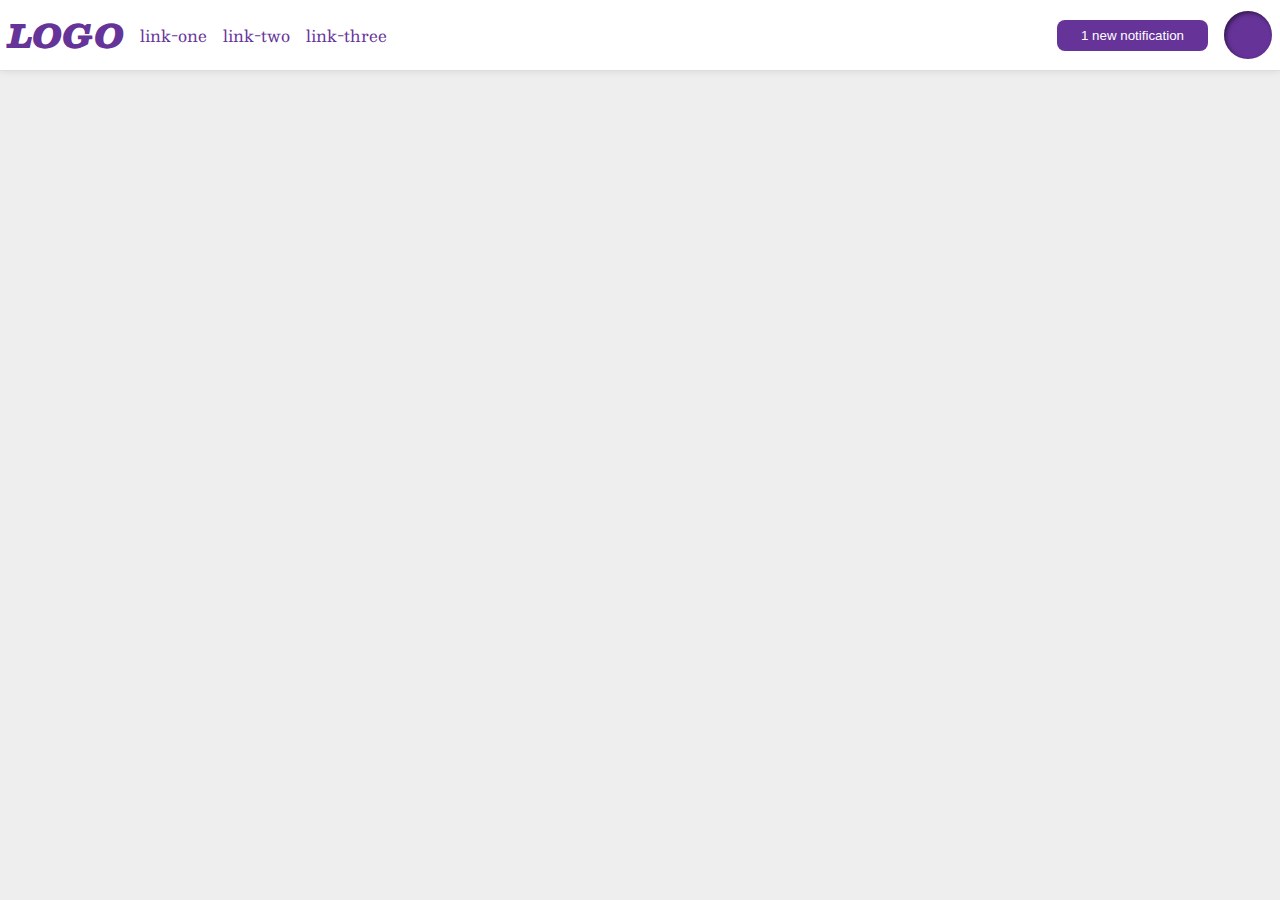
<file: flex/03-flex-header-2/index.html>
<!DOCTYPE html>
<html lang="en">
  <head>
    <meta charset="UTF-8">
    <meta http-equiv="X-UA-Compatible" content="IE=edge">
    <meta name="viewport" content="width=device-width, initial-scale=1.0">
    <title>Flex Header 2</title>
    <link rel="stylesheet" href="style.css">
  </head>
  <body>
    <div class="header">
      <div class="header-left">
        <div class="logo">
         LOGO
        </div>
        <ul class="links">
          <li><a href="google.com">link-one</a></li>
          <li><a href="google.com">link-two</a></li>
          <li><a href="google.com">link-three</a></li>
        </ul>
      </div>
      <div class="header-right">
        <button class="notifications">
          1 new notification
        </button>
        <div class="profile-image"></div>
      </div>
    </div>
  </body>
</html>
</file>
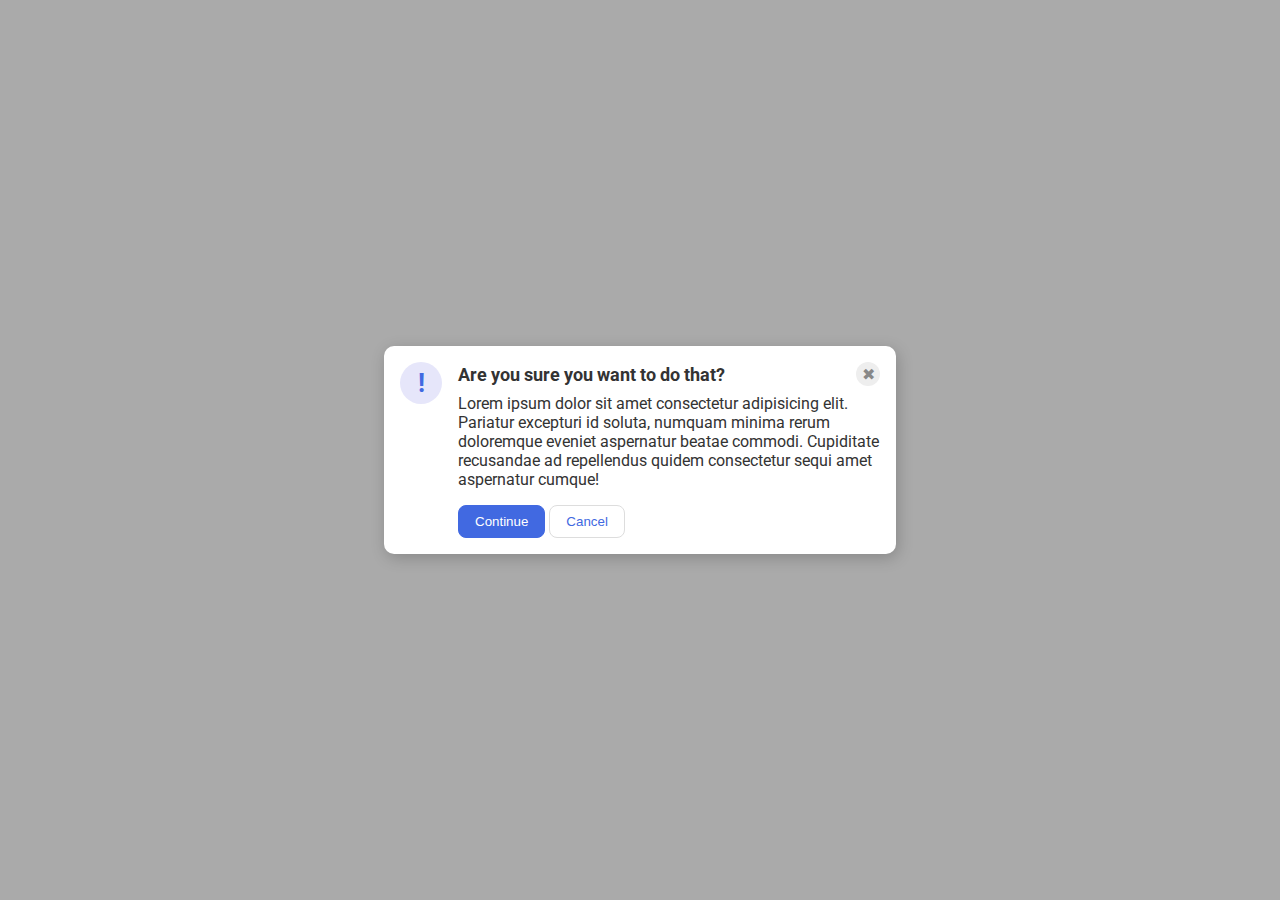
<file: flex/05-flex-modal/index.html>
<!DOCTYPE html>
<html lang="en">
  <head>
    <meta charset="UTF-8" />
    <meta http-equiv="X-UA-Compatible" content="IE=edge" />
    <meta name="viewport" content="width=device-width, initial-scale=1.0" />
    <link rel="stylesheet" href="style.css" />
    <title>Modal</title>
  </head>
  <body>
    <div class="modal">
      <div class="icon">!</div>
      <div class="message">
        <div class="header">
          Are you sure you want to do that?
          <div class="close-button">✖</div>
        </div>
        <div class="text">
          Lorem ipsum dolor sit amet consectetur adipisicing elit. Pariatur
          excepturi id soluta, numquam minima rerum doloremque eveniet
          aspernatur beatae commodi. Cupiditate recusandae ad repellendus quidem
          consectetur sequi amet aspernatur cumque!
        </div>
        <button class="continue">Continue</button>
        <button class="cancel">Cancel</button>
      </div>
    </div>
  </body>
</html>
</file>
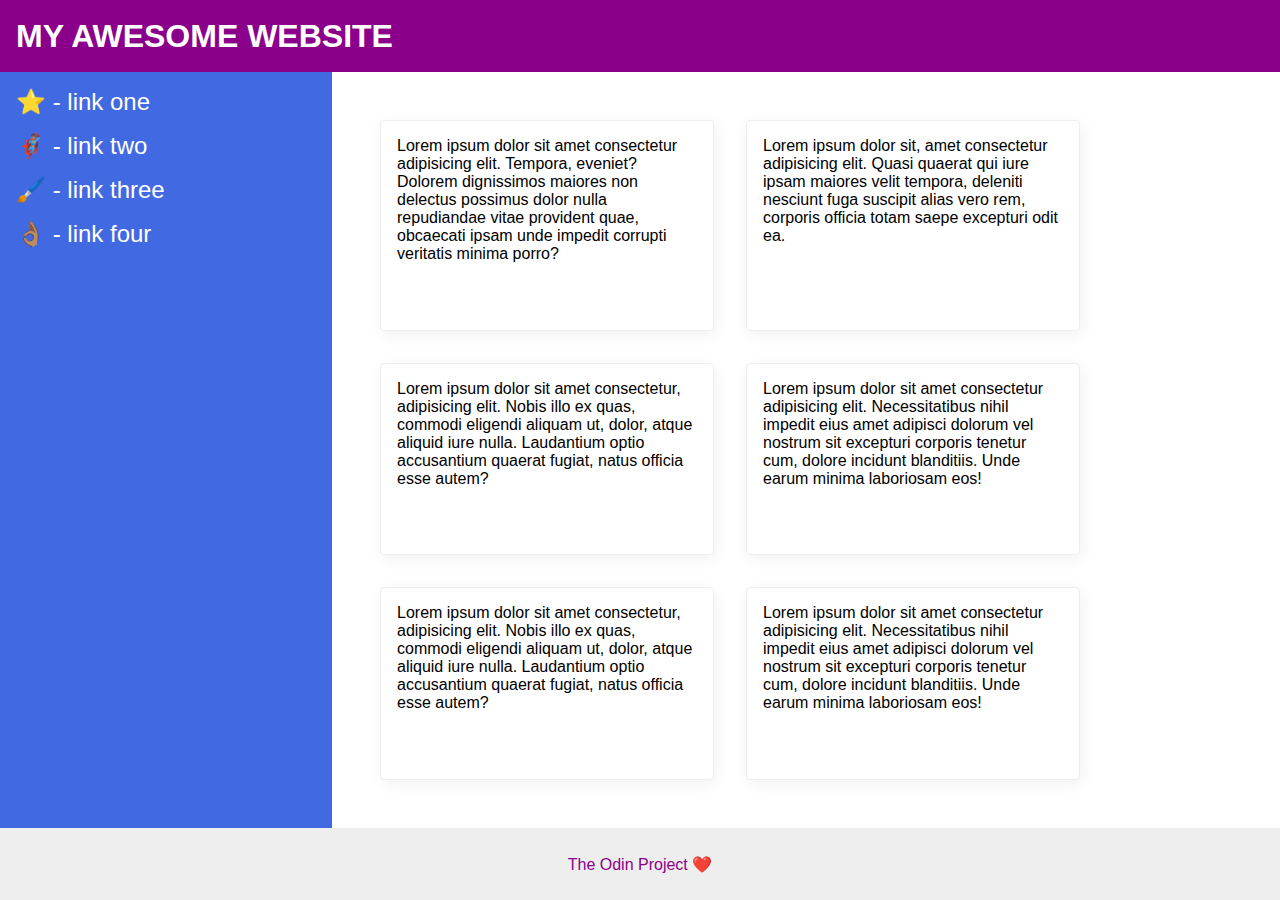
<file: flex/07-flex-layout-2/index.html>
<!DOCTYPE html>
<html lang="en">
  <head>
    <meta charset="UTF-8" />
    <meta http-equiv="X-UA-Compatible" content="IE=edge" />
    <meta name="viewport" content="width=device-width, initial-scale=1.0" />
    <title>The Holy Grail</title>
    <link rel="stylesheet" href="style.css" />
  </head>
  <body>
    <div class="header">MY AWESOME WEBSITE</div>
    <div class="container">
      <div class="sidebar">
        <ul>
          <li><a href="#">⭐ - link one</a></li>
          <li><a href="#">🦸🏽‍♂️ - link two</a></li>
          <li><a href="#">🖌️ - link three</a></li>
          <li><a href="#">👌🏽 - link four</a></li>
        </ul>
      </div>
      <div class="cards">
        <div class="card">
          Lorem ipsum dolor sit amet consectetur adipisicing elit. Tempora,
          eveniet? Dolorem dignissimos maiores non delectus possimus dolor nulla
          repudiandae vitae provident quae, obcaecati ipsam unde impedit
          corrupti veritatis minima porro?
        </div>
        <div class="card">
          Lorem ipsum dolor sit, amet consectetur adipisicing elit. Quasi
          quaerat qui iure ipsam maiores velit tempora, deleniti nesciunt fuga
          suscipit alias vero rem, corporis officia totam saepe excepturi odit
          ea.
        </div>
        <div class="card">
          Lorem ipsum dolor sit amet consectetur, adipisicing elit. Nobis illo
          ex quas, commodi eligendi aliquam ut, dolor, atque aliquid iure nulla.
          Laudantium optio accusantium quaerat fugiat, natus officia esse autem?
        </div>
        <div class="card">
          Lorem ipsum dolor sit amet consectetur adipisicing elit.
          Necessitatibus nihil impedit eius amet adipisci dolorum vel nostrum
          sit excepturi corporis tenetur cum, dolore incidunt blanditiis. Unde
          earum minima laboriosam eos!
        </div>
        <div class="card">
          Lorem ipsum dolor sit amet consectetur, adipisicing elit. Nobis illo
          ex quas, commodi eligendi aliquam ut, dolor, atque aliquid iure nulla.
          Laudantium optio accusantium quaerat fugiat, natus officia esse autem?
        </div>
        <div class="card">
          Lorem ipsum dolor sit amet consectetur adipisicing elit.
          Necessitatibus nihil impedit eius amet adipisci dolorum vel nostrum
          sit excepturi corporis tenetur cum, dolore incidunt blanditiis. Unde
          earum minima laboriosam eos!
        </div>
      </div>
    </div>
    <div class="footer">The Odin Project ❤️</div>
  </body>
</html>
</file>
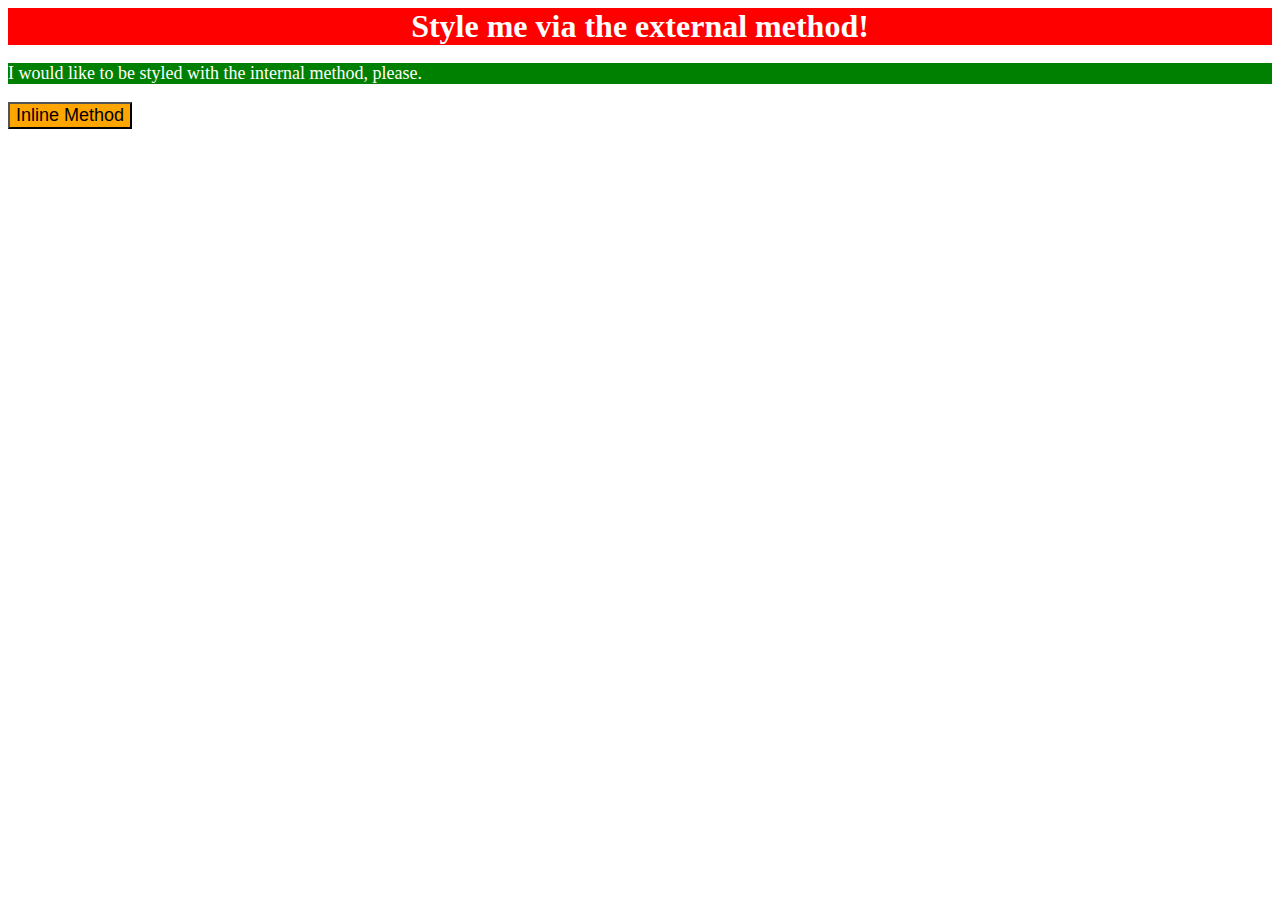
<file: foundations/01-css-methods/index.html>
<!DOCTYPE html>
<html lang="en">
  <head>
    <meta charset="UTF-8">
    <meta http-equiv="X-UA-Compatible" content="IE=edge">
    <meta name="viewport" content="width=device-width, initial-scale=1.0">
    <link rel="stylesheet" href="./styles.css">
    <title>Methods for Adding CSS</title>
    <style>
      p {
        background-color: green;
        color: white;
        font-size: 18px;
      }
    </style>
  </head>
  <body>
    <div>Style me via the external method!</div>
    <p>I would like to be styled with the internal method, please.</p>
    <button style="background-color: orange; font-size: 18px;">Inline Method</button>
  </body>
</html>
</file>
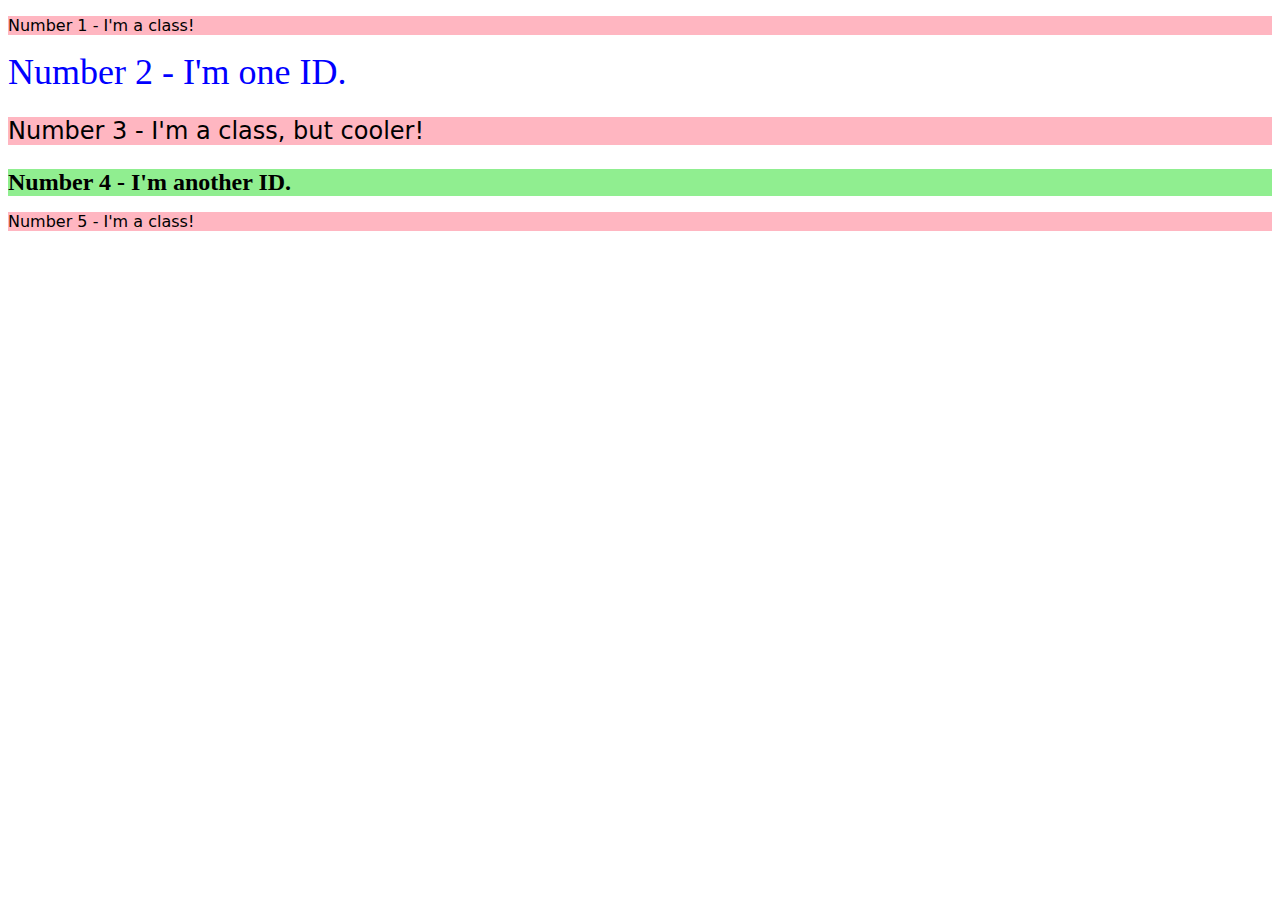
<file: foundations/02-class-id-selectors/index.html>
<!DOCTYPE html>
<html lang="en">
  <head>
    <meta charset="UTF-8">
    <meta http-equiv="X-UA-Compatible" content="IE=edge">
    <meta name="viewport" content="width=device-width, initial-scale=1.0">
    <title>Class and ID Selectors</title>
    <link rel="stylesheet" href="style.css">
  </head>
  <body>
    <p class="odd">Number 1 - I'm a class!</p>
    <div id="second">Number 2 - I'm one ID.</div>
    <p class="odd three">Number 3 - I'm a class, but cooler!</p>
    <div id="fourth">Number 4 - I'm another ID.</div>
    <p class="odd">Number 5 - I'm a class!</p>
  </body>
</html>
</file>
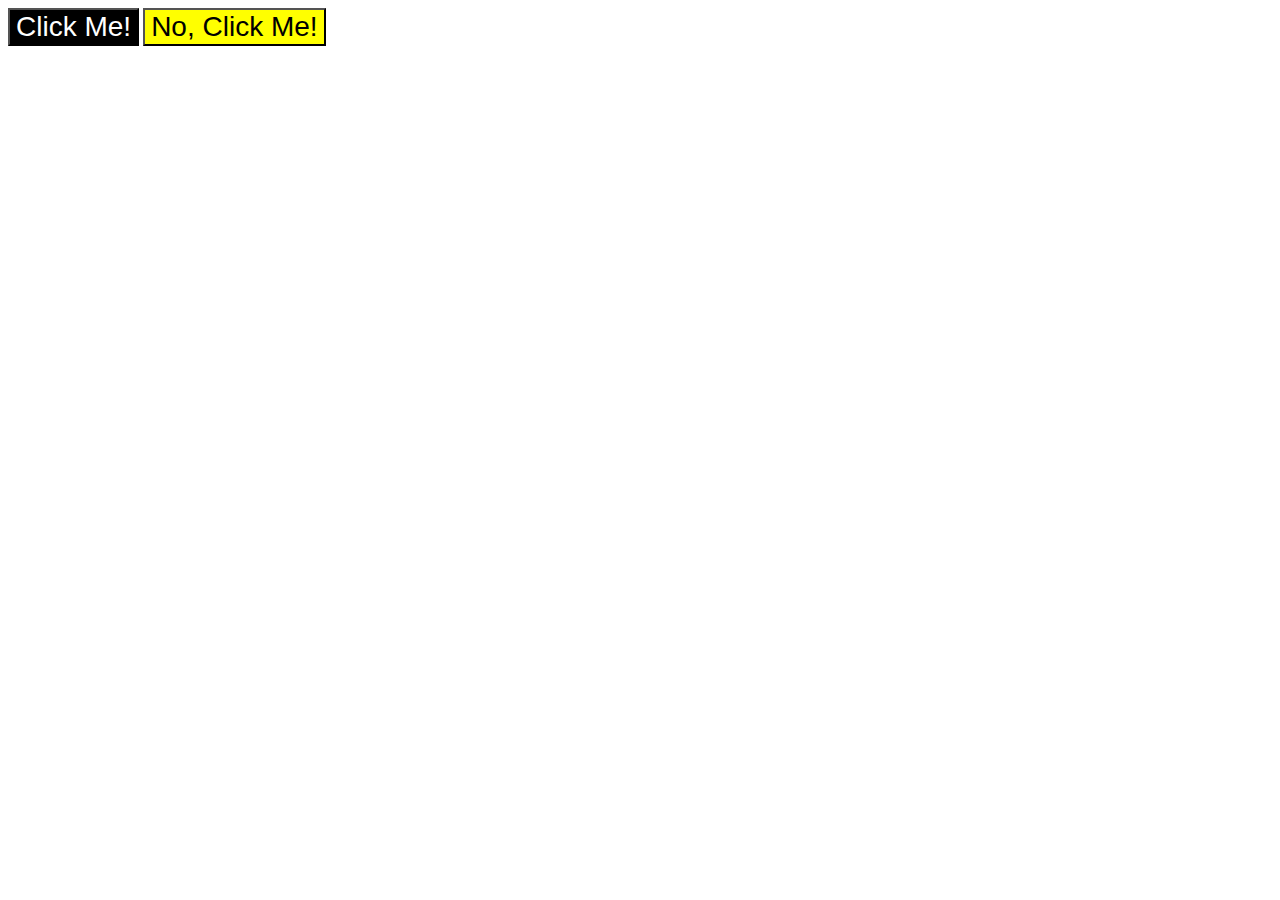
<file: foundations/03-grouping-selectors/index.html>
<!DOCTYPE html>
<html lang="en">
  <head>
    <meta charset="UTF-8">
    <meta http-equiv="X-UA-Compatible" content="IE=edge">
    <meta name="viewport" content="width=device-width, initial-scale=1.0">
    <title>Grouping Selectors</title>
    <link rel="stylesheet" href="style.css">
  </head>
  <body>
    <button class="first">Click Me!</button>
    <button class="second">No, Click Me!</button>
  </body>
</html>
</file>
<file: flex/03-flex-header-2/style.css>
/* this is some magical font-importing.  
you'll learn about it later. */
@import url('https://fonts.googleapis.com/css2?family=Besley:ital,wght@0,400;1,900&display=swap');

body {
  margin: 0;
  background: #eee;
  font-family: Besley, serif;
}

.header {
  background: white;
  border-bottom: 1px solid #ddd;
  box-shadow: 0 0 8px rgba(0,0,0,.1);
  display: flex;
  justify-content: space-between;
  padding: 8px;
}

.header-left, .header-right {
  display: flex;
  align-items: center;
  gap: 16px;
}

.profile-image {
  background: rebeccapurple;
  box-shadow: inset 2px 2px 4px rgba(0,0,0,.5);
  border-radius: 50%;
  width: 48px;
  height: 48px;
}

.logo {
  color: rebeccapurple;
  font-size: 32px;
  font-weight: 900;
  font-style: italic;
}

button {
  border: none;
  border-radius: 8px;
  background: rebeccapurple;
  color: white;
  padding: 8px 24px;
}

a {
  /* this removes the line under our links */
  text-decoration: none;
  color: rebeccapurple;
}

ul {
  list-style-type: none;
  display: flex;
  gap: 16px;
  padding: 0;
  margin: 0;
}
</file>
<file: flex/05-flex-modal/style.css>
@import url('https://fonts.googleapis.com/css2?family=Roboto:wght@400;700&display=swap');

html, body {
  height: 100%;
}

body {
  font-family: Roboto, sans-serif;
  margin: 0;
  background: #aaa;
  color: #333;
  /* I'll give you this one for free lol */
  display: flex;
  align-items: center;
  justify-content: center;
}

.modal {
  background: white;
  width: 480px;
  border-radius: 10px;
  box-shadow: 2px 4px 16px rgba(0,0,0,.2);
  display: flex;
  padding: 16px;
  gap: 16px;
}

.icon {
  color: royalblue;
  font-size: 26px;
  font-weight: 700;
  background: lavender;
  width: 42px;
  height: 42px;
  border-radius: 50%;
  display: flex;
  align-items: center;
  justify-content: center;
  flex-shrink: 0;
}

.close-button {
  background: #eee;
  border-radius: 50%;
  color: #888;
  font-weight: 400;
  font-size: 16px;
  height: 24px;
  width: 24px;
  display: flex;
  align-items: center;
  justify-content: center;
  flex-shrink: 0;
}

button {
  padding: 8px 16px;
  border-radius: 8px;
}

button.continue {
  background: royalblue;
  border: 1px solid royalblue;
  color: white;
}

button.cancel {
  background: white;
  border: 1px solid #ddd;
  color: royalblue;
  justify-self: flex-end;
  align-self: flex-end;
}

.header {
  display: flex;
  align-items: center;
  justify-content: space-between;
  font-weight: 700;
  font-size: 18px;
  margin-bottom: 8px;
}

.text {
  margin-bottom: 16px;
}
</file>
<file: flex/07-flex-layout-2/style.css>
body {
  font-family: -apple-system, BlinkMacSystemFont, 'Segoe UI', Roboto, Oxygen, Ubuntu, Cantarell, 'Open Sans', 'Helvetica Neue', sans-serif;
  margin: 0;
  min-height: 100vh;
  display: flex;
  flex-direction: column;
}

.header {
  height: 72px;
  background: darkmagenta;
  color: white;
  font-size: 32px;
  font-weight: 900;
  display: flex;
  align-items: center;
  padding-left: 16px;
}

.footer {
  height: 72px;
  background: #eee;
  color: darkmagenta;
  display: flex;
  justify-content: center;
  align-items: center;
}

.container {
  display: flex;
  flex: 1;
}

.sidebar {
  width: 300px;
  background: royalblue;
  flex-shrink: 0;
  padding: 16px;
}

a {
  font-size: 24px;
  color: white;
  text-decoration: none;
}

ul {
  list-style: none;
  padding: 0;
  margin: 0;
}

li {
  margin-bottom: 16px;
}

.cards {
  display: flex;
  flex-wrap: wrap;
  padding: 32px;
}

.card {
  border: 1px solid #eee;
  box-shadow: 2px 4px 16px rgba(0,0,0,.06);
  border-radius: 4px;
  padding: 16px;
  margin: 16px;
  width: 300px;
}
</file>
<file: foundations/01-css-methods/styles.css>
div {
    background-color: red; color: white; font-size: 32px; text-align: center; font-weight: bold;
}
</file>
<file: foundations/02-class-id-selectors/style.css>
.odd {
    background-color: lightpink;
    font-family: Verdana, 'DejaVu Sans', sans-serif;
}
#second {
    color: blue; font-size: 36px;
}
.three {
    font-size: 24px;
}
#fourth {
    background-color: lightgreen;
    font-size: 24px;
    font-weight: bold;
}
</file>
<file: foundations/03-grouping-selectors/style.css>
.first {
    background-color: black;
    color: white;
}
.second {
    background-color: yellow;
}
.first,
.second {
    font-size: 28px;
    font-family: 'Helvetica', 'Times New Roman', sans-serif;
}
</file>
